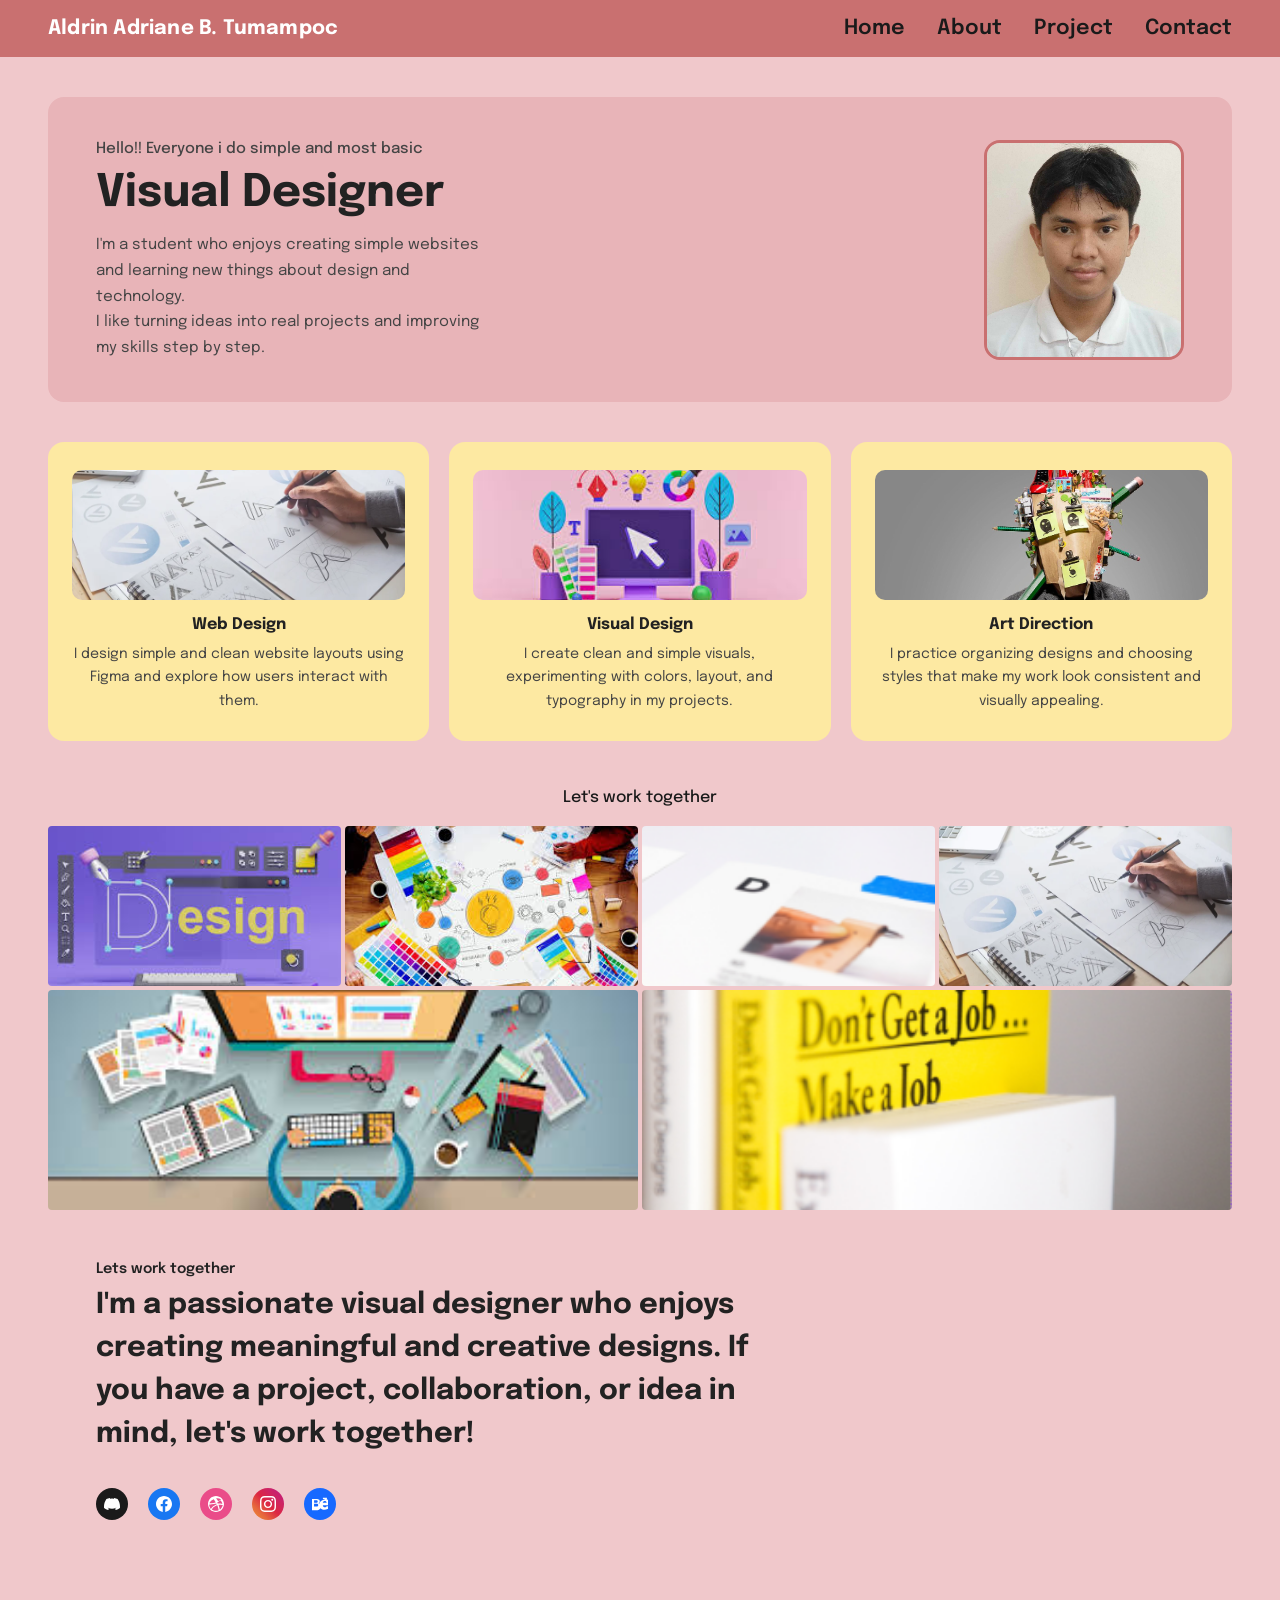
<file: index.html>
<!DOCTYPE html>
<html lang="en">
<head>
  <meta charset="UTF-8">
  <meta name="viewport" content="width=device-width, initial-scale=1.0">
  <title>Document</title>
  <link rel="preconnect" href="https://fonts.googleapis.com">
  <link rel="preconnect" href="https://fonts.gstatic.com" crossorigin>
  <link href="https://fonts.googleapis.com/css2?family=Epilogue:wght@400;500;600;700;800&display=swap" rel="stylesheet">
  <link rel="stylesheet" href="stye.css">
</head>
<body>
<div id="top"></div>

<!-- ════════════════════════════════════
     NAV
════════════════════════════════════ -->
<nav>
  <span class="logo">Aldrin Adriane B. Tumampoc</span>
  <ul>
    <li><a href="index.html">Home</a></li>
    <li><a href="about.html">About</a></li>
    <li><a href="project.html">Project</a></li>
    <li><a href="contact.html">Contact</a></li>
  </ul>
</nav>

<!-- ════════════════════════════════════
     HOME (extended) — SKILLS + GALLERY
════════════════════════════════════ -->
<section id="home-hero" style="background: var(--pink-light);">

  <!-- Hero card with photo -->
  <div class="hero-card">
    <div class="hero-card-text">
      <p class="tagline">Hello!! Everyone i do simple and most basic</p>
      <h1>Visual Designer</h1>
      <p>
        I'm a student who enjoys creating simple websites and learning new
        things about design and technology.<br/>
        I like turning ideas into real projects and improving my skills step by step.
      </p>
    </div>
    <div class="hero-photo">
      <div class="img-ph" style="background-image:url(profile.jpg); background-size: cover; background-position: center;"></div>
    </div>
  </div>

  <!-- Skills Cards -->
  <div class="skills-grid">
    <a href="skill-page.html" class="skill-card">
      <div class="sk-img">
        <div class="img-ph" style="background-image:url(webdesign.webp); background-size: cover; background-position: center;"></div>
      </div>
      <h3>Web Design</h3>
      <p>I design simple and clean website layouts using Figma and explore how users interact with them.</p>
    </a>
    <a href="skill-page.html" class="skill-card">
      <div class="sk-img">
        <div class="img-ph" style="background-image:url(visual-design\ -\ Copy.jpg); background-size: cover; background-position: center;"></div>
      </div>
      <h3>Visual Design</h3>
      <p>I create clean and simple visuals, experimenting with colors, layout, and typography in my projects.</p>
    </a>
    <a href="skill-page.html" class="skill-card">
      <div class="sk-img">
        <div class="img-ph" style="background-image:url(art-direction.jpg); background-size: cover; background-position: center;"></div>
      </div>
      <h3>Art Direction</h3>
      <p>I practice organizing designs and choosing styles that make my work look consistent and visually appealing.</p>
    </a>
  </div>

  <!-- Let's work together gallery -->
  <p class="together-title">Let's work together</p>
  <div class="gallery-grid">
    <div class="g-item"><div class="img-ph" style="background-image:url(designimage.jpg); background-size: cover; background-position: center;"></div></div>
    <div class="g-item"><div class="img-ph" style="background-image:url(images\ \(2\).jpg); background-size: cover; background-position: center;"></div></div>
    <div class="g-item"><div class="img-ph" style="background-image:url(typograpy\ -\ Copy.png); background-size: cover; background-position: center;"></div></div>
    <div class="g-item"><div class="img-ph" style="background-image:url(webdesign.webp); background-size: cover; background-position: center;"></div></div>
    <div class="g-item"><div class="img-ph" style="background-image:url(images\ \(1\).jpg); background-size: cover; background-position: center;"></div></div>
    <div class="g-item"><div class="img-ph" style="background-image:url(getajob.png); background-size: cover; background-position: center;"></div></div>
  </div>

  <!-- Footer CTA -->
  <div class="footer-cta">
    <p class="sub">Lets work together</p>
    <p class="big">
      I'm a passionate visual designer who enjoys creating meaningful and
      creative designs. If you have a project, collaboration, or idea in mind,
      let's work together!
    </p>
    <div class="socials">
      <!-- Discord -->
      <div class="soc-icon">
        <svg viewBox="0 0 24 24"><path d="M20.317 4.37a19.791 19.791 0 00-4.885-1.515.074.074 0 00-.079.037c-.21.375-.444.864-.608 1.25a18.27 18.27 0 00-5.487 0 12.64 12.64 0 00-.617-1.25.077.077 0 00-.079-.037A19.736 19.736 0 003.677 4.37a.07.07 0 00-.032.027C.533 9.046-.32 13.58.099 18.057a.082.082 0 00.031.057 19.9 19.9 0 005.993 3.03.078.078 0 00.084-.028c.462-.63.874-1.295 1.226-1.994a.076.076 0 00-.041-.106 13.107 13.107 0 01-1.872-.892.077.077 0 01-.008-.128 10.2 10.2 0 00.372-.292.074.074 0 01.077-.01c3.928 1.793 8.18 1.793 12.062 0a.074.074 0 01.078.01c.12.098.246.198.373.292a.077.077 0 01-.006.127 12.299 12.299 0 01-1.873.892.077.077 0 00-.041.107c.36.698.772 1.362 1.225 1.993a.076.076 0 00.084.028 19.839 19.839 0 006.002-3.03.077.077 0 00.032-.054c.5-5.177-.838-9.674-3.549-13.66a.061.061 0 00-.031-.03z"/></svg>
      </div>
      <!-- Facebook -->
      <div class="soc-icon" style="background:#1877f2;">
        <svg viewBox="0 0 24 24"><path d="M24 12.073c0-6.627-5.373-12-12-12s-12 5.373-12 12c0 5.99 4.388 10.954 10.125 11.854v-8.385H7.078v-3.47h3.047V9.43c0-3.007 1.792-4.669 4.533-4.669 1.312 0 2.686.235 2.686.235v2.953H15.83c-1.491 0-1.956.925-1.956 1.874v2.25h3.328l-.532 3.47h-2.796v8.385C19.612 23.027 24 18.062 24 12.073z"/></svg>
      </div>
      <!-- Dribbble -->
      <div class="soc-icon" style="background:#ea4c89;">
        <svg viewBox="0 0 24 24"><path d="M12 24C5.385 24 0 18.615 0 12S5.385 0 12 0s12 5.385 12 12-5.385 12-12 12zm10.12-10.358c-.35-.11-3.17-.953-6.384-.438 1.34 3.684 1.887 6.684 1.992 7.308 2.3-1.555 3.936-4.02 4.395-6.87zm-6.115 7.808c-.153-.9-.75-4.032-2.19-7.77l-.066.02c-5.79 2.015-7.86 6.025-8.04 6.4 1.73 1.358 3.92 2.166 6.29 2.166 1.42 0 2.77-.29 4-.816zm-11.62-2.073c.232-.4 3.045-5.055 8.332-6.765.135-.045.27-.084.405-.12a28.5 28.5 0 00-.7-1.345c-5.145 1.54-10.148 1.48-10.58 1.475.002 2.44.853 4.676 2.543 6.755zm-2.49-8.564c.44.01 4.87.04 9.678-1.168a41.277 41.277 0 00-3.053-4.65 11.986 11.986 0 00-6.625 5.818zm10.33-7.482c.826 1.127 2.273 3.122 3.027 4.662 2.9-1.088 4.12-2.742 4.262-2.943a10.047 10.047 0 00-7.29-1.72zm6.13 3.166c-.185.253-1.547 1.988-4.56 3.24.19.39.37.79.54 1.19.07.17.14.33.2.5 3.386-.427 6.755.258 7.094.332a10.024 10.024 0 00-3.274-5.262z"/></svg>
      </div>
      <!-- Instagram -->
      <div class="soc-icon" style="background:linear-gradient(45deg,#f09433,#e6683c,#dc2743,#cc2366,#bc1888);">
        <svg viewBox="0 0 24 24"><path d="M12 2.163c3.204 0 3.584.012 4.85.07 3.252.148 4.771 1.691 4.919 4.919.058 1.265.069 1.645.069 4.849 0 3.205-.012 3.584-.069 4.849-.149 3.225-1.664 4.771-4.919 4.919-1.266.058-1.644.07-4.85.07-3.204 0-3.584-.012-4.849-.07-3.26-.149-4.771-1.699-4.919-4.92-.058-1.265-.07-1.644-.07-4.849 0-3.204.013-3.583.07-4.849.149-3.227 1.664-4.771 4.919-4.919 1.266-.057 1.645-.069 4.849-.069zm0-2.163c-3.259 0-3.667.014-4.947.072-4.358.2-6.78 2.618-6.98 6.98-.059 1.281-.073 1.689-.073 4.948 0 3.259.014 3.668.072 4.948.2 4.358 2.618 6.78 6.98 6.98 1.281.058 1.689.072 4.948.072 3.259 0 3.668-.014 4.948-.072 4.354-.2 6.782-2.618 6.979-6.98.059-1.28.073-1.689.073-4.948 0-3.259-.014-3.667-.072-4.947-.196-4.354-2.617-6.78-6.979-6.98-1.281-.059-1.69-.073-4.949-.073zm0 5.838c-3.403 0-6.162 2.759-6.162 6.162s2.759 6.163 6.162 6.163 6.162-2.759 6.162-6.163c0-3.403-2.759-6.162-6.162-6.162zm0 10.162c-2.209 0-4-1.79-4-4 0-2.209 1.791-4 4-4s4 1.791 4 4c0 2.21-1.791 4-4 4zm6.406-11.845c-.796 0-1.441.645-1.441 1.44s.645 1.44 1.441 1.44c.795 0 1.439-.645 1.439-1.44s-.644-1.44-1.439-1.44z"/></svg>
      </div>
      <!-- Behance -->
      <div class="soc-icon" style="background:#1769ff;">
        <svg viewBox="0 0 24 24"><path d="M6.938 4.503c.702 0 1.34.06 1.92.188.577.13 1.07.33 1.485.598.413.27.735.63.96 1.08.225.45.34.999.34 1.652 0 .706-.16 1.29-.48 1.747-.32.46-.79.84-1.41 1.144 1.234.39 2.107 1.04 2.613 1.96.507.918.76 2.01.76 3.27 0 .778-.16 1.485-.484 2.12-.323.636-.77 1.18-1.34 1.63-.57.45-1.22.79-1.953 1.02-.73.23-1.495.35-2.3.35H.002V4.503h6.936zm-.412 5.48c.58 0 1.063-.14 1.45-.42.388-.28.58-.737.58-1.37 0-.355-.06-.65-.185-.884-.123-.234-.295-.42-.514-.558-.22-.14-.47-.238-.756-.293-.287-.053-.588-.08-.91-.08H3.123v3.604h3.403zm.213 5.847c.36 0 .697-.034 1.008-.1.313-.07.585-.185.82-.343.234-.16.42-.375.556-.647.137-.27.207-.606.207-1.01 0-.81-.22-1.39-.66-1.74-.44-.35-1.02-.525-1.743-.525h-3.84v4.365h3.652zm12.25-11.57c1.17 0 2.244.228 3.22.685.98.456 1.808 1.075 2.49 1.854.68.78 1.2 1.69 1.563 2.732.363 1.043.545 2.15.545 3.318 0 .297-.012.578-.038.843H16.29c.033 1.137.337 1.965.913 2.484.577.52 1.303.78 2.18.78.676 0 1.248-.164 1.712-.492.467-.328.79-.67.97-1.024h4.058c-.597 1.87-1.54 3.222-2.834 4.056-1.292.834-2.852 1.25-4.68 1.25-1.13 0-2.16-.178-3.088-.535-.928-.357-1.726-.867-2.396-1.53-.67-.66-1.19-1.456-1.556-2.385-.367-.928-.55-1.953-.55-3.073 0-1.09.18-2.1.543-3.03.363-.93.88-1.734 1.55-2.414.67-.68 1.468-1.21 2.394-1.59.928-.38 1.95-.57 3.067-.57zm.132 3.396c-.74 0-1.38.198-1.916.594-.537.396-.89 1.01-1.06 1.843h5.79c-.088-.778-.376-1.384-.862-1.815-.488-.43-1.1-.622-1.952-.622zm-2.77-5.02h6.02v1.94h-6.02V2.636z"/></svg>
      </div>
    </div>
  </div>
</section>

<div class="section-sep"></div>


</body>
</html>
</file>
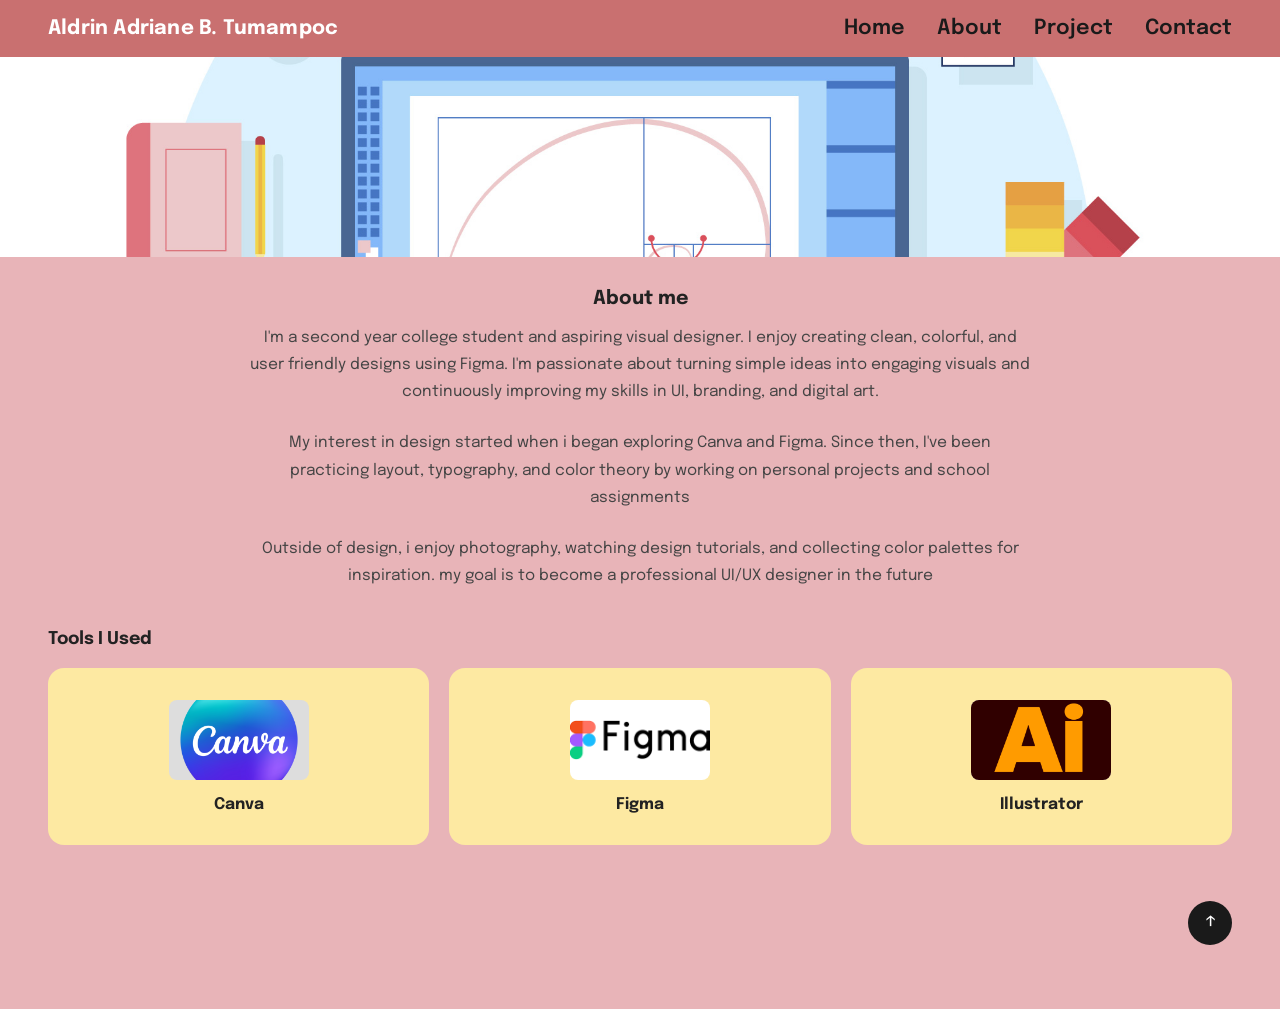
<file: about.html>
<!DOCTYPE html>
<html lang="en">
<head>
  <meta charset="UTF-8">
  <meta name="viewport" content="width=device-width, initial-scale=1.0">
  <title>About — Aldrin Adriane B. Tumampoc</title>
  <link rel="preconnect" href="https://fonts.googleapis.com">
  <link rel="preconnect" href="https://fonts.gstatic.com" crossorigin>
  <link href="https://fonts.googleapis.com/css2?family=Epilogue:wght@400;500;600;700;800&display=swap" rel="stylesheet">
  <link rel="stylesheet" href="stye.css">
</head>
<body>
  <nav>
    <span class="logo">Aldrin Adriane B. Tumampoc</span>
    <ul>
      <li><a href="index.html">Home</a></li>
      <li><a href="about.html">About</a></li>
      <li><a href="project.html">Project</a></li>
      <li><a href="contact.html">Contact</a></li>
    </ul>
  </nav>

  <section id="about">
    <div class="about-banner">
      <div class="img-ph" style="background-image:url(sunny.png); background-size: cover; background-position: center;"></div>
    </div>

    <div class="about-content">
      <h2>About me</h2>
      <p>
        I'm a second year college student and aspiring visual designer. I enjoy creating clean, colorful,
        and user friendly designs using Figma. I'm passionate about turning simple ideas into engaging
        visuals and continuously improving my skills in UI, branding, and digital art.
      </p>
      <p>
        My interest in design started when i began exploring Canva and Figma. Since then, I've been
        practicing layout, typography, and color theory by working on personal projects and school
        assignments
      </p>
      <p>
        Outside of design, i enjoy photography, watching design tutorials, and collecting color palettes
        for inspiration. my goal is to become a professional UI/UX designer in the future
      </p>
    </div>

    <p class="tools-title">Tools I Used</p>
    <div class="tools-grid">
      <div class="tool-card">
        <div class="tool-logo">
          <div class="img-ph" style="background-image: url(canva.webp); background-size: cover; background-position: center;"></div>
        </div>
        <span>Canva</span>
      </div>
      <div class="tool-card">
        <div class="tool-logo">
          <div class="img-ph" style="background-image: url(images.png); background-size: cover; background-position: center;"></div>
        </div>
        <span>Figma</span>
      </div>
      <div class="tool-card">
        <div class="tool-logo">
          <div class="img-ph" style="background-image: url(Adobe_Illustrator_CC_icon.svg\ -\ Copy.png); background-size: cover; background-position: center;"></div>
        </div>
        <span>Illustrator</span>
      </div>
    </div>

    <div class="back-top"><a href="index.html">↑</a></div>
  </section>
</body>
</html>
</file>
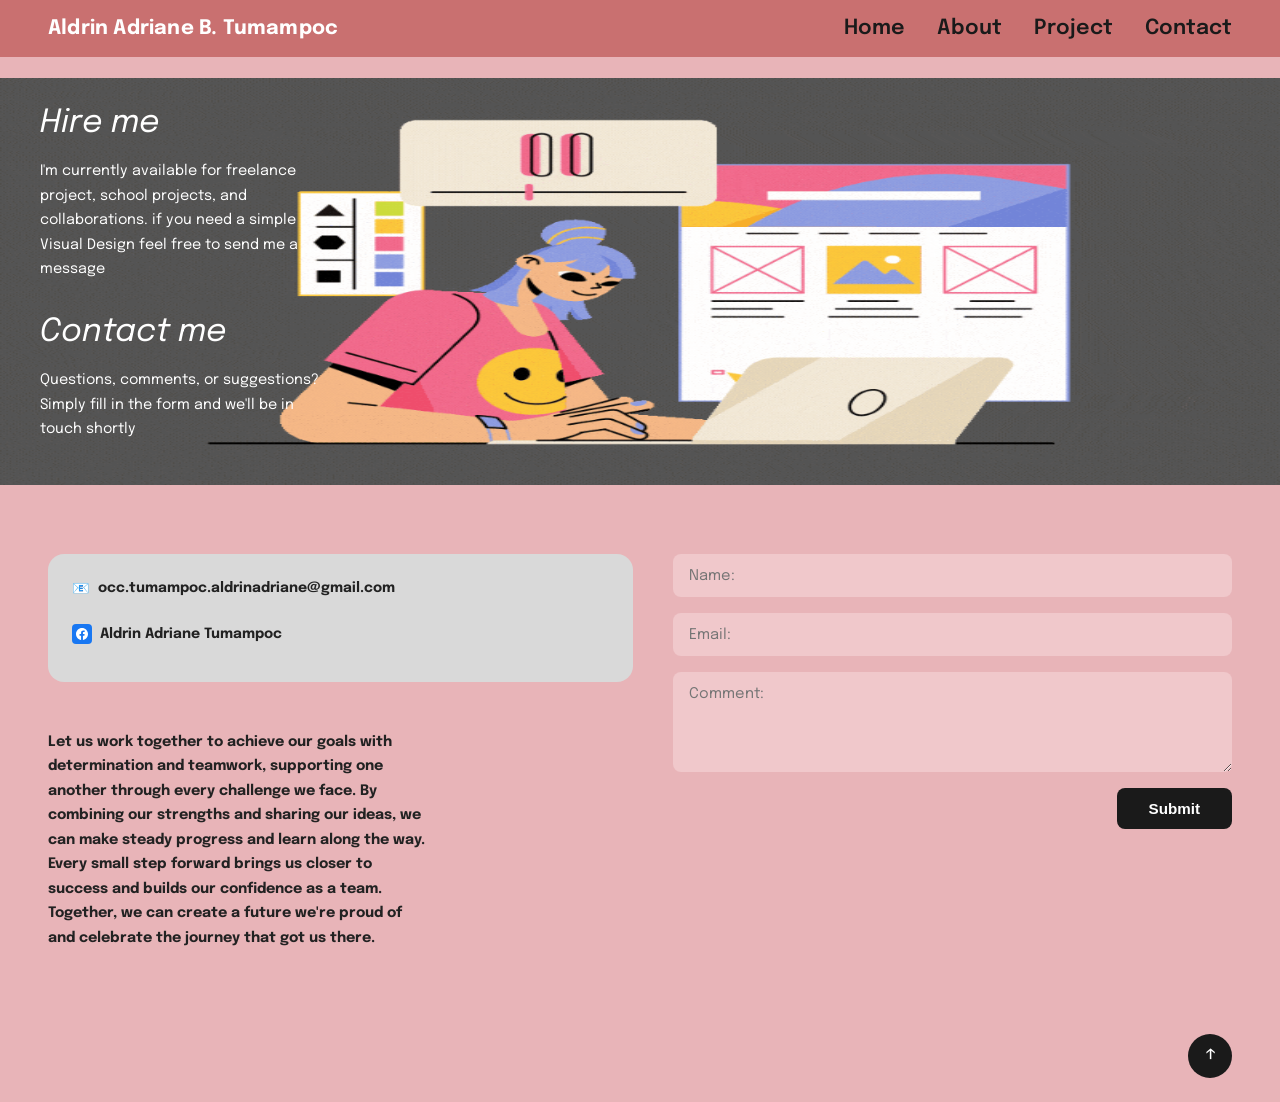
<file: contact.html>
<!DOCTYPE html>
<html lang="en">
<head>
  <meta charset="UTF-8">
  <meta name="viewport" content="width=device-width, initial-scale=1.0">
  <title>Contact — Aldrin Adriane B. Tumampoc</title>
  <link rel="preconnect" href="https://fonts.googleapis.com">
  <link rel="preconnect" href="https://fonts.gstatic.com" crossorigin>
  <link href="https://fonts.googleapis.com/css2?family=Epilogue:wght@400;500;600;700;800&display=swap" rel="stylesheet">
  <link rel="stylesheet" href="stye.css">
</head>
<body>
  <nav>
    <span class="logo">Aldrin Adriane B. Tumampoc</span>
    <ul>
      <li><a href="index.html">Home</a></li>
      <li><a href="about.html">About</a></li>
      <li><a href="project.html">Project</a></li>
      <li><a href="contact.html">Contact</a></li>
    </ul>
  </nav>

  <section id="contact">
    <div class="contact-hero">
      <div class="contact-hero-left">
        <p class="hire">Hire me</p>
        <p>
          I'm currently available for freelance project, school
          projects, and collaborations. if you need
          a simple Visual Design feel
          free to send me a message
        </p>
        <p class="contact-lbl">Contact me</p>
        <p>Questions, comments, or suggestions? Simply fill in the form and we'll be in touch shortly</p>
      </div>
      <div class="contact-hero-right">
        <div class="img-ph" style="height:100%; font-size:0.8rem;"></div>
      </div>
    </div>

    <div class="contact-body">
      <div class="contact-info">
        <div class="contact-box">
          <div class="email-row">
            <span>📧</span>
            <span>occ.tumampoc.aldrinadriane@gmail.com</span>
          </div>
          <div class="email-row">
            <div class="fb-icon">
              <svg viewBox="0 0 24 24"><path d="M24 12.073c0-6.627-5.373-12-12-12s-12 5.373-12 12c0 5.99 4.388 10.954 10.125 11.854v-8.385H7.078v-3.47h3.047V9.43c0-3.007 1.792-4.669 4.533-4.669 1.312 0 2.686.235 2.686.235v2.953H15.83c-1.491 0-1.956.925-1.956 1.874v2.25h3.328l-.532 3.47h-2.796v8.385C19.612 23.027 24 18.062 24 12.073z"/></svg>
            </div>
            <span>Aldrin Adriane Tumampoc</span>
          </div>
        </div>

        <p class="contact-big" style="margin-top:24px;">
          Let us work together to achieve our goals with determination
          and teamwork, supporting one another through every
          challenge we face. By combining our strengths and sharing our
          ideas, we can make steady progress and learn along the way.
          Every small step forward brings us closer to success and builds
          our confidence as a team. Together, we can create a future
          we're proud of and celebrate the journey that got us there.
        </p>
      </div>

      <div class="contact-form">
        <input type="text" placeholder="Name:" />
        <input type="email" placeholder="Email:" />
        <textarea placeholder="Comment:"></textarea>
        <button class="submit-btn">Submit</button>
      </div>
    </div>

    <div class="back-top"><a href="index.html">↑</a></div>
  </section>
</body>
</html>
</file>
<file: stye.css>
:root {
    --pink-header: #c97070;
    --pink-bg: #e8b4b8;
    --pink-light: #f0c8cb;
    --pink-card: #fde9a2;
    --white: #ffffff;
    --dark: #1a1a1a;
    --text: #222222;
    --muted: #444;
    --radius: 16px;
  }

  * { margin: 0; padding: 0; box-sizing: border-box; }

  body {
    font-family: 'Epilogue', sans-serif;
    background: var(--pink-bg);
    color: var(--text);
    scroll-behavior: smooth;
  }

  /* ── NAV ── */
  nav {
    background: var(--pink-header);
    padding: 18px 48px;
    display: flex;
    align-items: center;
    justify-content: space-between;
    position: sticky;
    top: 0;
    z-index: 100;
  }
  nav .logo {
    font-family: inherit;
    font-weight: 700;
    font-size: 1.25rem;
    color: var(--white);
    letter-spacing: 0.01em;
  }
  nav ul {
    list-style: none;
    display: flex;
    gap: 32px;
    animation: slideIn 1.5s ease-out;
  }
  nav ul a {
    font-family: inherit;
    font-size: 1.3rem;
    font-weight: 600;
    color: var(--dark);
    text-decoration: none;
    transition: color 0.2s;
  }
  nav ul a:hover { color: var(--white); }

  section {
    animation: slideInPage 1s ease-out;
  }

  @keyframes slideIn {
    from {
      transform: translateY(-100%);
      opacity: 0;
    }
    to {
      transform: translateY(0);
      opacity: 1;
    }
  }

  @keyframes slideInPage {
    from {
      transform: translateY(20px);
      opacity: 0;
    }
    to {
      transform: translateY(0);
      opacity: 1;
    }
  }

  /* ── HERO ── */
  #home {
    background-image: url(coffee.gif);
    background-size: cover;
    background-position: center;
    background-repeat: no-repeat;
    position: relative;
    overflow: hidden;
    min-height: 420px;
    display: flex;
    align-items: center;
    justify-content: center;
    padding: 40px 48px;
  }
  .hero-label {
    font-family: inherit;
    font-style: italic;
    font-size: clamp(2rem, 5vw, 3.2rem);
    color: black;
    position: absolute;
    z-index: 10;
  }
  .hero-label.web  { left: 48px;  top: 50%; transform: translateY(-50%); }
  .hero-label.vis  { right: 48px; top: 50%; transform: translateY(-50%); text-align: right; }
  .hero-label.art  {
    bottom: 32px;
    left: 50%;
    transform: translateX(-50%);
    white-space: nowrap;
    font-size: clamp(1.6rem, 4vw, 2.8rem);
  }

  /* laptop illustration placeholder */
  .hero-img-wrap {
    width: 380px;
    max-width: 55vw;
    aspect-ratio: 4/3;
    border-radius: 8px;
    background: rgba(255, 255, 255, 0.1);
    overflow: hidden;
    z-index: 1;
  }
  .hero-side-img {
    width: 110px;
    height: 110px;
    border-radius: var(--radius);
    background: #bbb;
    overflow: hidden;
    position: absolute;
    object-fit: cover;
  }
  .hero-side-img.left  { left: 220px; bottom: 20px; background: #d0e8e0; }
  .hero-side-img.right { right: 220px; bottom: 20px; background: #f5d060; }

  .img-ph {
    width: 100%;
    height: 100%;
    display: flex;
    align-items: center;
    justify-content: center;
    color: #888;
    font-size: 0.8rem;
    font-style: italic;
    background: #ddd;
  }

  /* ── INTRO + WORKS ── */
  #intro {
    background: var(--pink-light);
    padding: 48px 48px 56px;
  }
  .intro-text {
    max-width: 560px;
    font-size: 1rem;
    line-height: 1.7;
    color: var(--muted);
    margin-bottom: 40px;
  }
  .works-grid {
    display: grid;
    grid-template-columns: repeat(3, 1fr);
    gap: 28px;
  }
  .work-card {
    border-radius: 20px;
    overflow: hidden;
    background: var(--white);
    box-shadow: 0 4px 18px rgba(0,0,0,0.08);
    aspect-ratio: 4/3;
  }

  .visual-text {
    margin-top: 40px;
    max-width: 560px;
    font-size: 1rem;
    line-height: 1.7;
    color: var(--muted);
  }

  /* ── PROJECTS ── */
  #project {
    background: var(--pink-bg);
    padding: 56px 48px;
  }
  .section-title {
    font-family: inherit;
    font-style: italic;
    font-size: clamp(1.8rem, 4vw, 2.6rem);
    text-align: center;
    margin-bottom: 48px;
    color: var(--dark);
  }
  .projects-layout {
    display: grid;
    grid-template-columns: 1fr 1fr;
    grid-template-rows: auto auto;
    gap: 32px;
  }
  .project-item {
    border-radius: 18px;
    overflow: hidden;
    background: #ccc;
    aspect-ratio: 16/9;
  }
  .project-item.top-right {
    grid-column: 2;
    grid-row: 1;
  }
  .project-item.bottom-left {
    grid-column: 1;
    grid-row: 2;
  }
  .project-item.bottom-right {
    grid-column: 2;
    grid-row: 2;
  }

  /* ── HOME / ABOUT HERO ── */
  #home-hero {
    background: var(--pink-light);
    padding: 40px 48px;
  }
  .hero-card {
    background: var(--pink-bg);
    border-radius: var(--radius);
    display: flex;
    align-items: center;
    justify-content: space-between;
    padding: 40px 48px;
    gap: 32px;
    margin-bottom: 40px;
  }
  .hero-card-text { flex: 1; }
  .hero-card-text .tagline {
    font-size: 0.95rem;
    font-weight: 500;
    margin-bottom: 8px;
  }
  .hero-card-text h1 {
    font-size: clamp(2rem, 5vw, 2.8rem);
    font-weight: 700;
    margin-bottom: 16px;
  }
  .hero-card-text p {
    font-size: 0.95rem;
    line-height: 1.7;
    color: var(--muted);
    max-width: 400px;
  }
  .hero-photo {
    width: 200px;
    height: 220px;
    border-radius: var(--radius);
    border: 3px solid var(--pink-header);
    background: #c8aab0;
    overflow: hidden;
    flex-shrink: 0;
  }
  .hero-photo img {
    width: 100%;
    height: 100%;
    object-fit: cover;
    display: block;
  }

  /* skills cards */
  .skills-grid {
    display: grid;
    grid-template-columns: repeat(3,1fr);
    gap: 20px;
    margin-bottom: 48px;
  }
  .skill-card {
    display: block;
    background: var(--pink-card);
    border-radius: var(--radius);
    padding: 28px 24px;
    text-align: center;
    color: inherit;
    text-decoration: none;
  }
  .skill-card .sk-img {
    width: 100%;
    height: 130px;
    border-radius: 10px;
    background: #ccc;
    overflow: hidden;
    margin-bottom: 16px;
  }
  .skill-card h3 { font-size: 1rem; font-weight: 700; margin-bottom: 10px; }
  .skill-card p  { font-size: 0.88rem; line-height: 1.65; color: var(--muted); }

  /* work together gallery */
  .together-title {
    font-size: 1rem;
    font-weight: 500;
    text-align: center;
    margin-bottom: 20px;
    color: var(--dark);
  }
  .gallery-grid {
    display: grid;
    grid-template-columns: repeat(4, 1fr);
    grid-template-rows: 160px 220px;
    gap: 4px;
    margin-bottom: 4px;
  }
  .gallery-grid .g-item {
    background: #bbb;
    overflow: hidden;
    border-radius: 4px;
  }
  .gallery-grid .g-item:nth-child(5) { grid-column: span 2; }
  .gallery-grid .g-item:nth-child(6) { grid-column: span 2; }

  /* footer CTA */
  .footer-cta {
    padding: 48px 48px 0;
  }
  .footer-cta .sub { font-size: 0.9rem; font-weight: 600; margin-bottom: 8px; }
  .footer-cta .big {
    font-size: clamp(1.3rem, 3vw, 1.8rem);
    font-weight: 700;
    line-height: 1.5;
    max-width: 700px;
    margin-bottom: 32px;
  }
  .socials { display: flex; gap: 20px; padding-bottom: 40px; }
  .soc-icon {
    width: 32px; height: 32px;
    background: var(--dark);
    border-radius: 50%;
    display: flex; align-items: center; justify-content: center;
  }
  .soc-icon svg { fill: white; width: 16px; height: 16px; }

  /* ── ABOUT ── */
  #about {
    background: var(--pink-bg);
    padding: 0 0 40px;
  }
  .about-banner {
    width: 100%;
    height: 200px;
    background: #c5dde8;
    overflow: hidden;
    margin-bottom: 32px;
  }
  .about-content {
    padding: 0 48px;
    text-align: center;
  }
  .about-content h2 {
    font-size: 1.2rem;
    font-weight: 700;
    margin-bottom: 16px;
  }
  .about-content p {
    font-size: 0.97rem;
    line-height: 1.75;
    color: var(--muted);
    max-width: 780px;
    margin: 0 auto 24px;
  }
  .tools-title {
    font-size: 1.1rem;
    font-weight: 700;
    margin: 40px 0 20px;
    text-align: left;
    padding: 0 48px;
  }
  .tools-grid {
    display: grid;
    grid-template-columns: repeat(3,1fr);
    gap: 20px;
    padding: 0 48px 40px;
  }
  .tool-card {
    background: var(--pink-card);
    border-radius: var(--radius);
    padding: 32px 24px;
    display: flex;
    flex-direction: column;
    align-items: center;
    gap: 16px;
  }
  .tool-logo {
    width: 140px;
    height: 80px;
    border-radius: 8px;
    overflow: hidden;
    background: #fff;
  }
  .tool-card span { font-weight: 700; font-size: 1rem; }

  /* ── CONTACT ── */
  #contact {
    background: var(--pink-bg);
  }
  .contact-hero {
    background: transparent;
    background-image: url(graphic-design-gifs-2-1.gif);
    background-size: 100% 407px;
    background-position: left center;
    background-repeat: no-repeat;
    display: grid;
    grid-template-columns: 1fr 1fr;
    min-height: 407px;
    overflow: hidden;
  }
  .contact-hero-left {
    padding: 40px 40px;
    color: white;
  }
  .contact-hero-left .hire {
    font-family: inherit;
    font-style: italic;
    font-size: 2rem;
    margin-bottom: 8px;
  }
  .contact-hero-left p {
    font-size: 0.9rem;
    line-height: 1.7;
    margin-bottom: 24px;
    max-width: 280px;
  }
  .contact-hero-left .contact-lbl {
    font-family: inherit;
    font-style: italic;
    font-size: 2rem;
    margin-bottom: 8px;
  }
  .contact-hero-right {
    background: transparent;
    overflow: hidden;
  }

  .contact-hero-right .img-ph {
    background: transparent;
  }

  .contact-body {
    display: grid;
    grid-template-columns: 1fr 1fr;
    gap: 40px;
    padding: 48px 48px;
    align-items: start;
  }
  .contact-info {
    display: flex;
    flex-direction: column;
    gap: 24px;
  }
  .contact-box {
    background: #d9d9d9;
    width: 585px;
    min-height: 128px;
    padding: 24px;
    border-radius: 16px;
    display: grid;
    gap: 12px;
  }
  .contact-info p {
    font-size: 0.9rem;
    line-height: 1.7;
    margin-bottom: 20px;
    font-weight: 700;
  }
  .contact-info .email-row {
    display: flex;
    align-items: center;
    gap: 8px;
    font-size: 0.88rem;
    font-weight: 700;
    margin-bottom: 12px;
  }
  .fb-icon {
    width: 20px; height: 20px;
    background: #1877f2;
    border-radius: 4px;
    display: flex; align-items: center; justify-content: center;
  }
  .fb-icon svg { fill: white; width: 12px; height: 12px; }

  .contact-big {
    font-size: 0.92rem;
    line-height: 1.8;
    font-weight: 700;
    max-width: 380px;
  }

  .contact-form { display: flex; flex-direction: column; gap: 16px; }
  .contact-form input,
  .contact-form textarea {
    width: 100%;
    background: var(--pink-light);
    border: none;
    border-radius: 8px;
    padding: 14px 16px;
    font-family: inherit;
    font-size: 0.92rem;
    color: var(--text);
    outline: none;
  }
  .contact-form textarea { resize: vertical; min-height: 100px; }
  .submit-btn {
    align-self: flex-end;
    background: var(--dark);
    color: white;
    border: none;
    border-radius: 8px;
    padding: 12px 32px;
    font-size: 0.95rem;
    font-weight: 600;
    cursor: pointer;
    transition: background 0.2s;
  }
  .submit-btn:hover { background: #444; }

  /* back to top */
  .back-top {
    display: flex;
    justify-content: flex-end;
    padding: 16px 48px 24px;
  }
  .back-top a {
    width: 44px; height: 44px;
    background: var(--dark);
    border-radius: 50%;
    display: flex; align-items: center; justify-content: center;
    text-decoration: none;
    color: white;
    font-size: 1.2rem;
  }

  /* section divider */
  .section-sep { height: 1px; background: rgba(0,0,0,0.1); margin: 0 48px; }

  @media (max-width: 768px) {
    nav { padding: 14px 20px; }
    nav ul { gap: 16px; }
    #home { padding: 40px 16px 60px; }
    .hero-label.web  { left: 12px; font-size: 1.5rem; }
    .hero-label.vis  { right: 12px; font-size: 1.5rem; }
    .hero-img-wrap   { width: 240px; }
    .works-grid, .skills-grid, .tools-grid, .projects-layout { grid-template-columns: 1fr; }
    .gallery-grid    { grid-template-columns: repeat(2,1fr); grid-template-rows: auto; }
    .gallery-grid .g-item:nth-child(5),
    .gallery-grid .g-item:nth-child(6) { grid-column: span 1; }
    .hero-card       { flex-direction: column; }
    .contact-hero    { grid-template-columns: 1fr; }
    .contact-body    { grid-template-columns: 1fr; }
    nav .logo        { font-size: 1rem; }
    #intro, #project, #home-hero, .footer-cta, .about-content,
    .tools-title, .tools-grid, .contact-body, .back-top { padding-left: 20px; padding-right: 20px; }
  }
</file>
